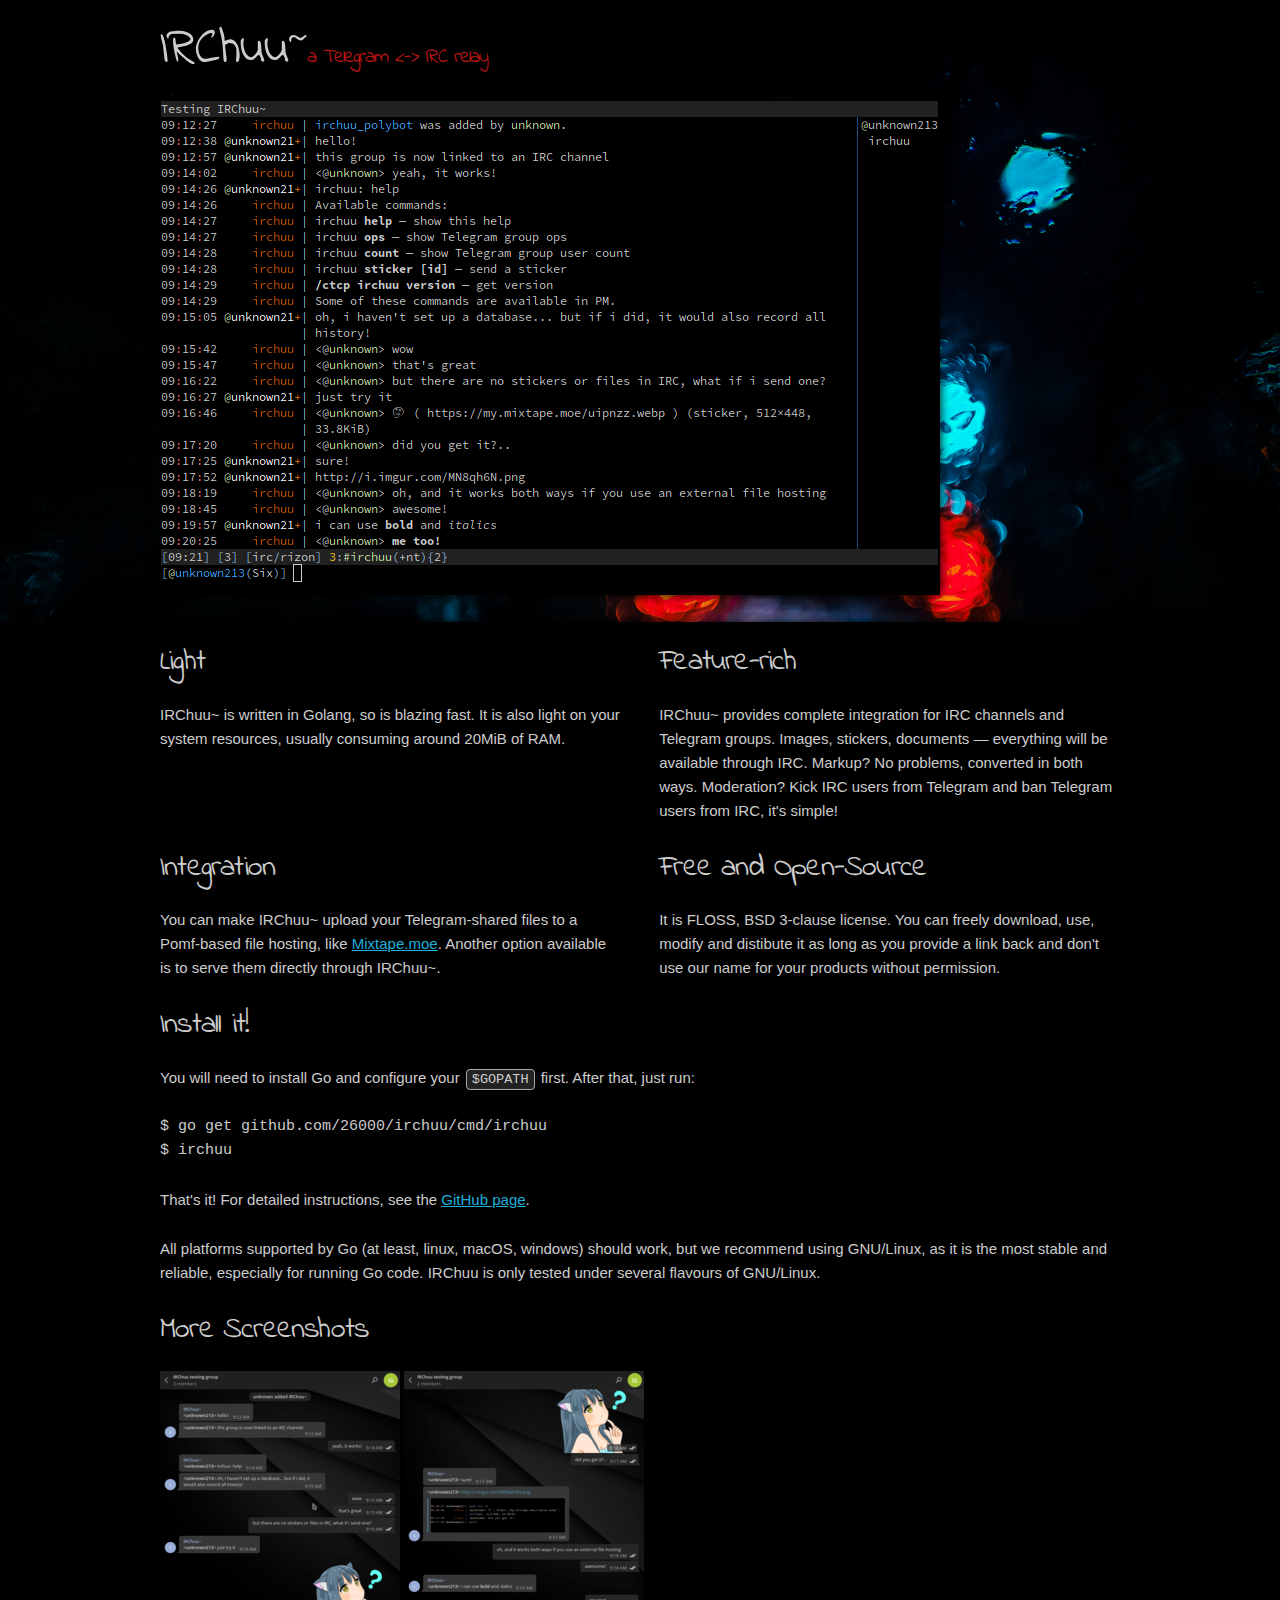
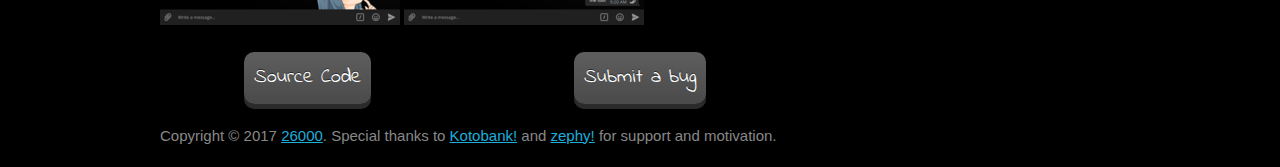
<file: index.html>
<!DOCTYPE html>
<html lang="en">
  <head>
    <meta charset="utf-8">
    <title>IRChuu~</title>
    <meta name="description" content="A Telegram to IRC relay">
    <meta name="author" content="26000">
    <meta name="viewport" content="width=device-width, initial-scale=1">
    <!--<meta name="go-import" content="26000.github.io/irchuu git https://github.com/26000/irchuu">-->
    <meta name="robots" content="index, follow, noarchive, nosnippet, noimageindex">
    <meta http-equiv="x-dns-prefetch-control" content="on">
    <meta http-equiv="Content-Security-Policy" content="default-src 'self'; script-src 'self' 'unsafe-inline' 'unsafe-eval' https://www.statcounter.com; style-src 'self'; img-src 'self' https://c.statcounter.com; font-src 'self'; connect-src * https://www.statcounter.com; media-src 'self'; object-src 'none' ; child-src 'none' ; frame-src 'none' ; worker-src 'none' ; form-action 'none'; upgrade-insecure-requests; base-uri https://26000.github.io; manifest-src 'none';">
    <meta property="og:title" content="IRChuu~">
    <meta property="og:type" content="website">
    <meta property="og:description" content="A Telegram to IRC relay">
    <meta property="og:url" content="https://26000.github.io/irchuu/">
    <meta property="og:image" content="https://26000.github.io/irchuu/images/noshadow/Screenshot_20170319_092103.png">
    <!--

 mmmmm  mmmmm    mmm  #
   #    #   "# m"   " # mm   m   m  m   m
   #    #mmmm" #      #"  #  #   #  #   #  mmm  m
   #    #   "m #      #   #  #   #  #   #  "  """
 mm#mm  #    "  "mmm" #   #  "mm"#  "mm"#

    -->

    <link rel="stylesheet" href="css/normalize.css">
    <link rel="stylesheet" href="css/skeleton.css">
    <link rel="stylesheet" href="css/irchuu.css">

    <link rel="dns-prefetch" href="//github.com/">
  </head>
  <body>

    <div class="first supercontainer">
    <div class="container">
      <div class="row">
        <div class="twelve columns main">
          <h1>IRChuu~<small>a Telegram &lt;-&gt; IRC relay</small></h1>
          <a href="images/noshadow/Screenshot_20170319_092103.png"><img src="images/noshadow/Screenshot_20170319_092103.png" alt="IRChuu~-enabled chat screenshot"></a>
        </div>
      </div>
    </div>
    </div>
    <div class="second supercontainer">
    <div class="container">
      <div class="row">
        <div class="six columns">
          <h4>Light</h4>
          <p>IRChuu~ is written in Golang, so is blazing fast. It is also light on your system resources, usually consuming around 20MiB of RAM.</p>
        </div>
        <div class="six columns">
          <h4>Feature-rich</h4>
          <p>IRChuu~ provides complete integration for IRC channels and Telegram groups. Images, stickers, documents — everything will be available through IRC. Markup? No problems, converted in both ways. Moderation? Kick IRC users from Telegram and ban Telegram users from IRC, it's simple!</p>
        </div>
      </div>
      <div class="row">
        <div class="six columns">
          <h4>Integration</h4>
          <p>You can make IRChuu~ upload your Telegram-shared files to a Pomf-based file hosting, like <a href="http://mixtape.moe/">Mixtape.moe</a>. Another option available is to serve them directly through IRChuu~.</p>
        </div>
        <div class="six columns">
          <h4>Free and Open-Source</h4>
          <p>It is FLOSS, BSD 3-clause license. You can freely download, use, modify and distibute it as long as you provide a link back and don't use our name for your products without permission.</p>
        </div>
      </div>
      <div class="row">
        <div class="twelve columns">
          <h4>Install it!</h4>
          <p>You will need to install Go and configure your <code>$GOPATH</code> first. After that, just run:</p>
          <pre>$ go get github.com/26000/irchuu/cmd/irchuu
$ irchuu</pre>
          <p>That's it! For detailed instructions, see the <a href="https://github.com/26000/irchuu">GitHub page</a>.</p>
          <p>All platforms supported by Go (at least, linux, macOS, windows) should work, but we recommend using GNU/Linux, as it is the most stable and reliable, especially for running Go code. IRChuu is only tested under several flavours of GNU/Linux.</p>
        </div>
      </div>
      <div class="row">
        <div class="twelve columns">
          <h4>More Screenshots</h4>
          <a href="images/noshadow/Screenshot_20170319_091705.png"><img src="images/thumbnails/Screenshot_20170319_091705.png" alt="a screenshot"></a>
          <a href="images/noshadow/Screenshot_20170319_092045.png"><img src="images/thumbnails/Screenshot_20170319_092045.png" alt="a screenshot"></a>
        </div>
      </div>
      <div class="row">
        <div class="four columns">
          <center>
            <a class="btn" href="https://github.com/26000/irchuu">Source Code</a>
          </center>
        </div>
        <div class="four columns">
          <center>
            <a class="btn" href="https://github.com/26000/irchuu/issues/new">Submit a bug</a>
          </center>
        </div>
      </div>

      <div class="row">
        <footer class="twelve columns">
          Copyright &copy; 2017 <a href="https://github.com/26000">26000</a>. Special thanks to <a href="https://kotobank.ch/">Kotobank!</a> and <a href="https://github.com/zephyyy">zephy!</a> for support and motivation.
        </footer>
      </div>
    </div>
    </div>

    <script type="text/javascript">
      var sc_project=11739570;
      var sc_invisible=1;
      var sc_security="93fb4b7f";
    </script>
    <script type="text/javascript" src="https://www.statcounter.com/counter/counter.js" async></script>
    <noscript><div class="statcounter"><img class="statcounter" src="//c.statcounter.com/11739570/0/93fb4b7f/1/"></div></noscript>

  </body>
</html>
</file>
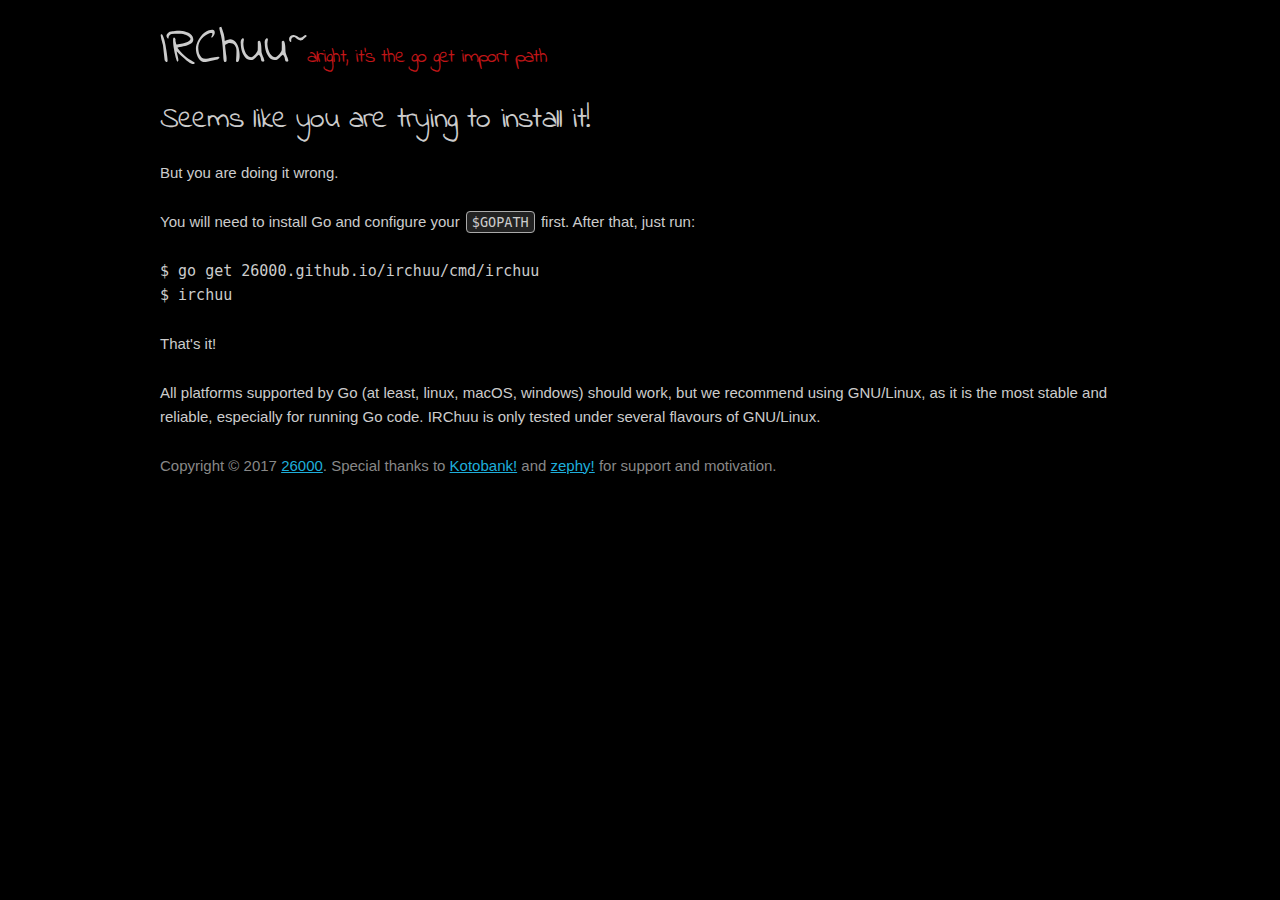
<file: cmd/irchuu/index.html>
<!DOCTYPE html>
<html lang="en">
  <head>
    <meta charset="utf-8">
    <title>IRChuu~</title>
    <meta name="description" content="A Telegram to IRC relay">
    <meta name="author" content="26000">
    <meta name="viewport" content="width=device-width, initial-scale=1">
    <meta name="go-import" content="26000.github.io/irchuu git https://github.com/26000/irchuu">
    <meta name="robots" content="index, follow, noarchive, nosnippet, noimageindex">
    <meta property="og:title" content="IRChuu~">
    <meta property="og:type" content="website">
    <meta property="og:description" content="A Telegram to IRC relay">
    <meta property="og:url" content="https://26000.github.io/irchuu/">
    <meta property="og:image" content="https://26000.github.io/irchuu/images/noshadow/Screenshot_20170319_092103.png">
    <!--

 mmmmm  mmmmm    mmm  #
   #    #   "# m"   " # mm   m   m  m   m
   #    #mmmm" #      #"  #  #   #  #   #  mmm  m
   #    #   "m #      #   #  #   #  #   #  "  """
 mm#mm  #    "  "mmm" #   #  "mm"#  "mm"#

    -->
    <!--<link rel="icon" type="image/png" href="images/favicon.png">-->

    <link rel="stylesheet" href="../../css/normalize.css">
    <link rel="stylesheet" href="../../css/skeleton.css">
    <link rel="stylesheet" href="../../css/irchuu.css">
  </head>
  <body>

    <div class="container">
      <div class="row">
        <div class="twelve columns main">
          <h1>IRChuu~<small>alright, it's the go get import path</small></h1>
        </div>
      </div>
      <div class="row">
        <div class="twelve columns">
          <h4>Seems like you are trying to install it!</h4>
          <p>But you are doing it wrong.</p>
          <p>You will need to install Go and configure your <code>$GOPATH</code> first. After that, just run:</p>
          <pre>$ go get 26000.github.io/irchuu/cmd/irchuu
$ irchuu</pre>
          <p>That's it!</p>
          <p>All platforms supported by Go (at least, linux, macOS, windows) should work, but we recommend using GNU/Linux, as it is the most stable and reliable, especially for running Go code. IRChuu is only tested under several flavours of GNU/Linux.</p>
        </div>
      </div>

      <div class="row">
        <footer class="twelve columns">
          Copyright &copy; 2017 <a href="https://github.com/26000">26000</a>. Special thanks to <a href="https://kotobank.ch/">Kotobank!</a> and <a href="https://github.com/zephyyy">zephy!</a> for support and motivation.
        </footer>
      </div>
    </div>

  </body>
</html>
</file>
<file: css/skeleton.css>
/*
* Skeleton V2.0.4
* Copyright 2014, Dave Gamache
* www.getskeleton.com
* Free to use under the MIT license.
* http://www.opensource.org/licenses/mit-license.php
* 12/29/2014
*/


/* Table of contents
––––––––––––––––––––––––––––––––––––––––––––––––––
- Grid
- Base Styles
- Typography
- Links
- Buttons
- Forms
- Lists
- Code
- Tables
- Spacing
- Utilities
- Clearing
- Media Queries
*/


/* Grid
–––––––––––––––––––––––––––––––––––––––––––––––––– */
.container {
  position: relative;
  width: 100%;
  max-width: 960px;
  margin: 0 auto;
  padding: 0 20px;
  box-sizing: border-box; }
.column,
.columns {
  width: 100%;
  float: left;
  box-sizing: border-box; }

/* For devices larger than 400px */
@media (min-width: 400px) {
  .container {
    width: 85%;
    padding: 0; }
}

/* For devices larger than 550px */
@media (min-width: 550px) {
  .container {
    width: 80%; }
  .column,
  .columns {
    margin-left: 4%; }
  .column:first-child,
  .columns:first-child {
    margin-left: 0; }

  .one.column,
  .one.columns                    { width: 4.66666666667%; }
  .two.columns                    { width: 13.3333333333%; }
  .three.columns                  { width: 22%;            }
  .four.columns                   { width: 30.6666666667%; }
  .five.columns                   { width: 39.3333333333%; }
  .six.columns                    { width: 48%;            }
  .seven.columns                  { width: 56.6666666667%; }
  .eight.columns                  { width: 65.3333333333%; }
  .nine.columns                   { width: 74.0%;          }
  .ten.columns                    { width: 82.6666666667%; }
  .eleven.columns                 { width: 91.3333333333%; }
  .twelve.columns                 { width: 100%; margin-left: 0; }

  .one-third.column               { width: 30.6666666667%; }
  .two-thirds.column              { width: 65.3333333333%; }

  .one-half.column                { width: 48%; }

  /* Offsets */
  .offset-by-one.column,
  .offset-by-one.columns          { margin-left: 8.66666666667%; }
  .offset-by-two.column,
  .offset-by-two.columns          { margin-left: 17.3333333333%; }
  .offset-by-three.column,
  .offset-by-three.columns        { margin-left: 26%;            }
  .offset-by-four.column,
  .offset-by-four.columns         { margin-left: 34.6666666667%; }
  .offset-by-five.column,
  .offset-by-five.columns         { margin-left: 43.3333333333%; }
  .offset-by-six.column,
  .offset-by-six.columns          { margin-left: 52%;            }
  .offset-by-seven.column,
  .offset-by-seven.columns        { margin-left: 60.6666666667%; }
  .offset-by-eight.column,
  .offset-by-eight.columns        { margin-left: 69.3333333333%; }
  .offset-by-nine.column,
  .offset-by-nine.columns         { margin-left: 78.0%;          }
  .offset-by-ten.column,
  .offset-by-ten.columns          { margin-left: 86.6666666667%; }
  .offset-by-eleven.column,
  .offset-by-eleven.columns       { margin-left: 95.3333333333%; }

  .offset-by-one-third.column,
  .offset-by-one-third.columns    { margin-left: 34.6666666667%; }
  .offset-by-two-thirds.column,
  .offset-by-two-thirds.columns   { margin-left: 69.3333333333%; }

  .offset-by-one-half.column,
  .offset-by-one-half.columns     { margin-left: 52%; }

}


/* Base Styles
–––––––––––––––––––––––––––––––––––––––––––––––––– */
/* NOTE
html is set to 62.5% so that all the REM measurements throughout Skeleton
are based on 10px sizing. So basically 1.5rem = 15px :) */
html {
  font-size: 62.5%; }
body {
  font-size: 1.5em; /* currently ems cause chrome bug misinterpreting rems on body element */
  line-height: 1.6;
  font-weight: 400;
  font-family: "Raleway", "HelveticaNeue", "Helvetica Neue", Helvetica, Arial, sans-serif;
  color: #222; }


/* Typography
–––––––––––––––––––––––––––––––––––––––––––––––––– */
h1, h2, h3, h4, h5, h6 {
  margin-top: 0;
  margin-bottom: 2rem;
  font-weight: 300; }
h1 { font-size: 4.0rem; line-height: 1.2;  letter-spacing: -.1rem;}
h2 { font-size: 3.6rem; line-height: 1.25; letter-spacing: -.1rem; }
h3 { font-size: 3.0rem; line-height: 1.3;  letter-spacing: -.1rem; }
h4 { font-size: 2.4rem; line-height: 1.35; letter-spacing: -.08rem; }
h5 { font-size: 1.8rem; line-height: 1.5;  letter-spacing: -.05rem; }
h6 { font-size: 1.5rem; line-height: 1.6;  letter-spacing: 0; }

/* Larger than phablet */
@media (min-width: 550px) {
  h1 { font-size: 5.0rem; }
  h2 { font-size: 4.2rem; }
  h3 { font-size: 3.6rem; }
  h4 { font-size: 3.0rem; }
  h5 { font-size: 2.4rem; }
  h6 { font-size: 1.5rem; }
}

p {
  margin-top: 0; }


/* Links
–––––––––––––––––––––––––––––––––––––––––––––––––– */
a {
  color: #1EAEDB; }
a:hover {
  color: #0FA0CE; }


/* Buttons
–––––––––––––––––––––––––––––––––––––––––––––––––– */
.button,
button,
input[type="submit"],
input[type="reset"],
input[type="button"] {
  display: inline-block;
  height: 38px;
  padding: 0 30px;
  color: #555;
  text-align: center;
  font-size: 11px;
  font-weight: 600;
  line-height: 38px;
  letter-spacing: .1rem;
  text-transform: uppercase;
  text-decoration: none;
  white-space: nowrap;
  background-color: transparent;
  border-radius: 4px;
  border: 1px solid #bbb;
  cursor: pointer;
  box-sizing: border-box; }
.button:hover,
button:hover,
input[type="submit"]:hover,
input[type="reset"]:hover,
input[type="button"]:hover,
.button:focus,
button:focus,
input[type="submit"]:focus,
input[type="reset"]:focus,
input[type="button"]:focus {
  color: #333;
  border-color: #888;
  outline: 0; }
.button.button-primary,
button.button-primary,
input[type="submit"].button-primary,
input[type="reset"].button-primary,
input[type="button"].button-primary {
  color: #FFF;
  background-color: #33C3F0;
  border-color: #33C3F0; }
.button.button-primary:hover,
button.button-primary:hover,
input[type="submit"].button-primary:hover,
input[type="reset"].button-primary:hover,
input[type="button"].button-primary:hover,
.button.button-primary:focus,
button.button-primary:focus,
input[type="submit"].button-primary:focus,
input[type="reset"].button-primary:focus,
input[type="button"].button-primary:focus {
  color: #FFF;
  background-color: #1EAEDB;
  border-color: #1EAEDB; }


/* Forms
–––––––––––––––––––––––––––––––––––––––––––––––––– */
input[type="email"],
input[type="number"],
input[type="search"],
input[type="text"],
input[type="tel"],
input[type="url"],
input[type="password"],
textarea,
select {
  height: 38px;
  padding: 6px 10px; /* The 6px vertically centers text on FF, ignored by Webkit */
  background-color: #fff;
  border: 1px solid #D1D1D1;
  border-radius: 4px;
  box-shadow: none;
  box-sizing: border-box; }
/* Removes awkward default styles on some inputs for iOS */
input[type="email"],
input[type="number"],
input[type="search"],
input[type="text"],
input[type="tel"],
input[type="url"],
input[type="password"],
textarea {
  -webkit-appearance: none;
     -moz-appearance: none;
          appearance: none; }
textarea {
  min-height: 65px;
  padding-top: 6px;
  padding-bottom: 6px; }
input[type="email"]:focus,
input[type="number"]:focus,
input[type="search"]:focus,
input[type="text"]:focus,
input[type="tel"]:focus,
input[type="url"]:focus,
input[type="password"]:focus,
textarea:focus,
select:focus {
  border: 1px solid #33C3F0;
  outline: 0; }
label,
legend {
  display: block;
  margin-bottom: .5rem;
  font-weight: 600; }
fieldset {
  padding: 0;
  border-width: 0; }
input[type="checkbox"],
input[type="radio"] {
  display: inline; }
label > .label-body {
  display: inline-block;
  margin-left: .5rem;
  font-weight: normal; }


/* Lists
–––––––––––––––––––––––––––––––––––––––––––––––––– */
ul {
  list-style: circle inside; }
ol {
  list-style: decimal inside; }
ol, ul {
  padding-left: 0;
  margin-top: 0; }
ul ul,
ul ol,
ol ol,
ol ul {
  margin: 1.5rem 0 1.5rem 3rem;
  font-size: 90%; }
li {
  margin-bottom: 1rem; }


/* Code
–––––––––––––––––––––––––––––––––––––––––––––––––– */
code {
  padding: .2rem .5rem;
  margin: 0 .2rem;
  font-size: 90%;
  white-space: nowrap;
  background: #F1F1F1;
  border: 1px solid #E1E1E1;
  border-radius: 4px; }
pre > code {
  display: block;
  padding: 1rem 1.5rem;
  white-space: pre; }


/* Tables
–––––––––––––––––––––––––––––––––––––––––––––––––– */
th,
td {
  padding: 12px 15px;
  text-align: left;
  border-bottom: 1px solid #E1E1E1; }
th:first-child,
td:first-child {
  padding-left: 0; }
th:last-child,
td:last-child {
  padding-right: 0; }


/* Spacing
–––––––––––––––––––––––––––––––––––––––––––––––––– */
button,
.button {
  margin-bottom: 1rem; }
input,
textarea,
select,
fieldset {
  margin-bottom: 1.5rem; }
pre,
blockquote,
dl,
figure,
table,
p,
ul,
ol,
form {
  margin-bottom: 2.5rem; }


/* Utilities
–––––––––––––––––––––––––––––––––––––––––––––––––– */
.u-full-width {
  width: 100%;
  box-sizing: border-box; }
.u-max-full-width {
  max-width: 100%;
  box-sizing: border-box; }
.u-pull-right {
  float: right; }
.u-pull-left {
  float: left; }


/* Misc
–––––––––––––––––––––––––––––––––––––––––––––––––– */
hr {
  margin-top: 3rem;
  margin-bottom: 3.5rem;
  border-width: 0;
  border-top: 1px solid #E1E1E1; }


/* Clearing
–––––––––––––––––––––––––––––––––––––––––––––––––– */

/* Self Clearing Goodness */
.container:after,
.row:after,
.u-cf {
  content: "";
  display: table;
  clear: both; }


/* Media Queries
–––––––––––––––––––––––––––––––––––––––––––––––––– */
/*
Note: The best way to structure the use of media queries is to create the queries
near the relevant code. For example, if you wanted to change the styles for buttons
on small devices, paste the mobile query code up in the buttons section and style it
there.
*/


/* Larger than mobile */
@media (min-width: 400px) {}

/* Larger than phablet (also point when grid becomes active) */
@media (min-width: 550px) {}

/* Larger than tablet */
@media (min-width: 750px) {}

/* Larger than desktop */
@media (min-width: 1000px) {}

/* Larger than Desktop HD */
@media (min-width: 1200px) {}
</file>
<file: css/irchuu.css>
/* indie-flower-regular - latin */
@font-face {
  font-family: 'Indie Flower';
  font-style: normal;
  font-weight: 400;
  src: url('../fonts/indie-flower-v8-latin-regular.eot'); /* IE9 Compat Modes */
  src: local('Indie Flower'), local('IndieFlower'),
       url('../fonts/indie-flower-v8-latin-regular.eot?#iefix') format('embedded-opentype'), /* IE6-IE8 */
       url('../fonts/indie-flower-v8-latin-regular.woff2') format('woff2'), /* Super Modern Browsers */
       url('../fonts/indie-flower-v8-latin-regular.woff') format('woff'), /* Modern Browsers */
       url('../fonts/indie-flower-v8-latin-regular.ttf') format('truetype'), /* Safari, Android, iOS */
       url('../fonts/indie-flower-v8-latin-regular.svg#IndieFlower') format('svg'); /* Legacy iOS */
}

body {
  color: #ccc;
  background: black;
  font-family: "Raleway", "Roboto", "HelveticaNeue", "Helvetica Neue", Helvetica, Arial, sans-serif;
}

h1 > small {
  font-size: 2rem;
  color: #c11618;
}

.main img {
  max-width: 100%;
  box-shadow: 0 0 1rem black;
}

.main {
  margin-top: 2rem;
}

.first.supercontainer {
  background: url(/images/nosplash/osman-rana-182134.jpg) fixed no-repeat center/cover;
  padding-bottom: 2rem;
}

.second.supercontainer {
  padding-top: 2rem;
  box-shadow: 0 0 1rem black;
}

h1, h4 {
  font-family: 'Indie Flower', cursive;
}

footer {
  color: #888;
  margin-bottom: 2rem;
}

code {
  background: #222;
  border: 1px solid #aaaaaa;
}

.btn {
  font-family: 'Indie Flower', cursive;
  display: inline-block;
  cursor: default;
  text-shadow: 0px  -1px 0px rgba(0,0,0,.5);
  border-radius: 1rem;;
  background: #4a4a4a;
  color: white;
  padding: 1rem;
  font-size: 2rem;;
  text-decoration: none;
  box-shadow: 0 5px 0 #2b2b2b;
  margin-top: 20px;
  margin-bottom: 20px;
  transition: all .2s;
  background: -moz-linear-gradient(top, #5e5e5e 0%, #4a4a4a 100%);
  background: -webkit-linear-gradient(top, #5e5e5e 0%,#4a4a4a 100%);
  background: linear-gradient(to bottom, #5e5e5e 0%,#4a4a4a 100%);
}

.btn:hover {
  color: white;
  box-shadow: 0 3px 0 #2b2b2b;
  margin-top: 22px;
  margin-bottom: 18px;
  transition: all .2s;
}

.btn:active {
  box-shadow: 0 0px 0 #2b2b2b;
  margin-top: 25px;
  margin-bottom: 15px;
  transition: all .2s;
}
</file>
